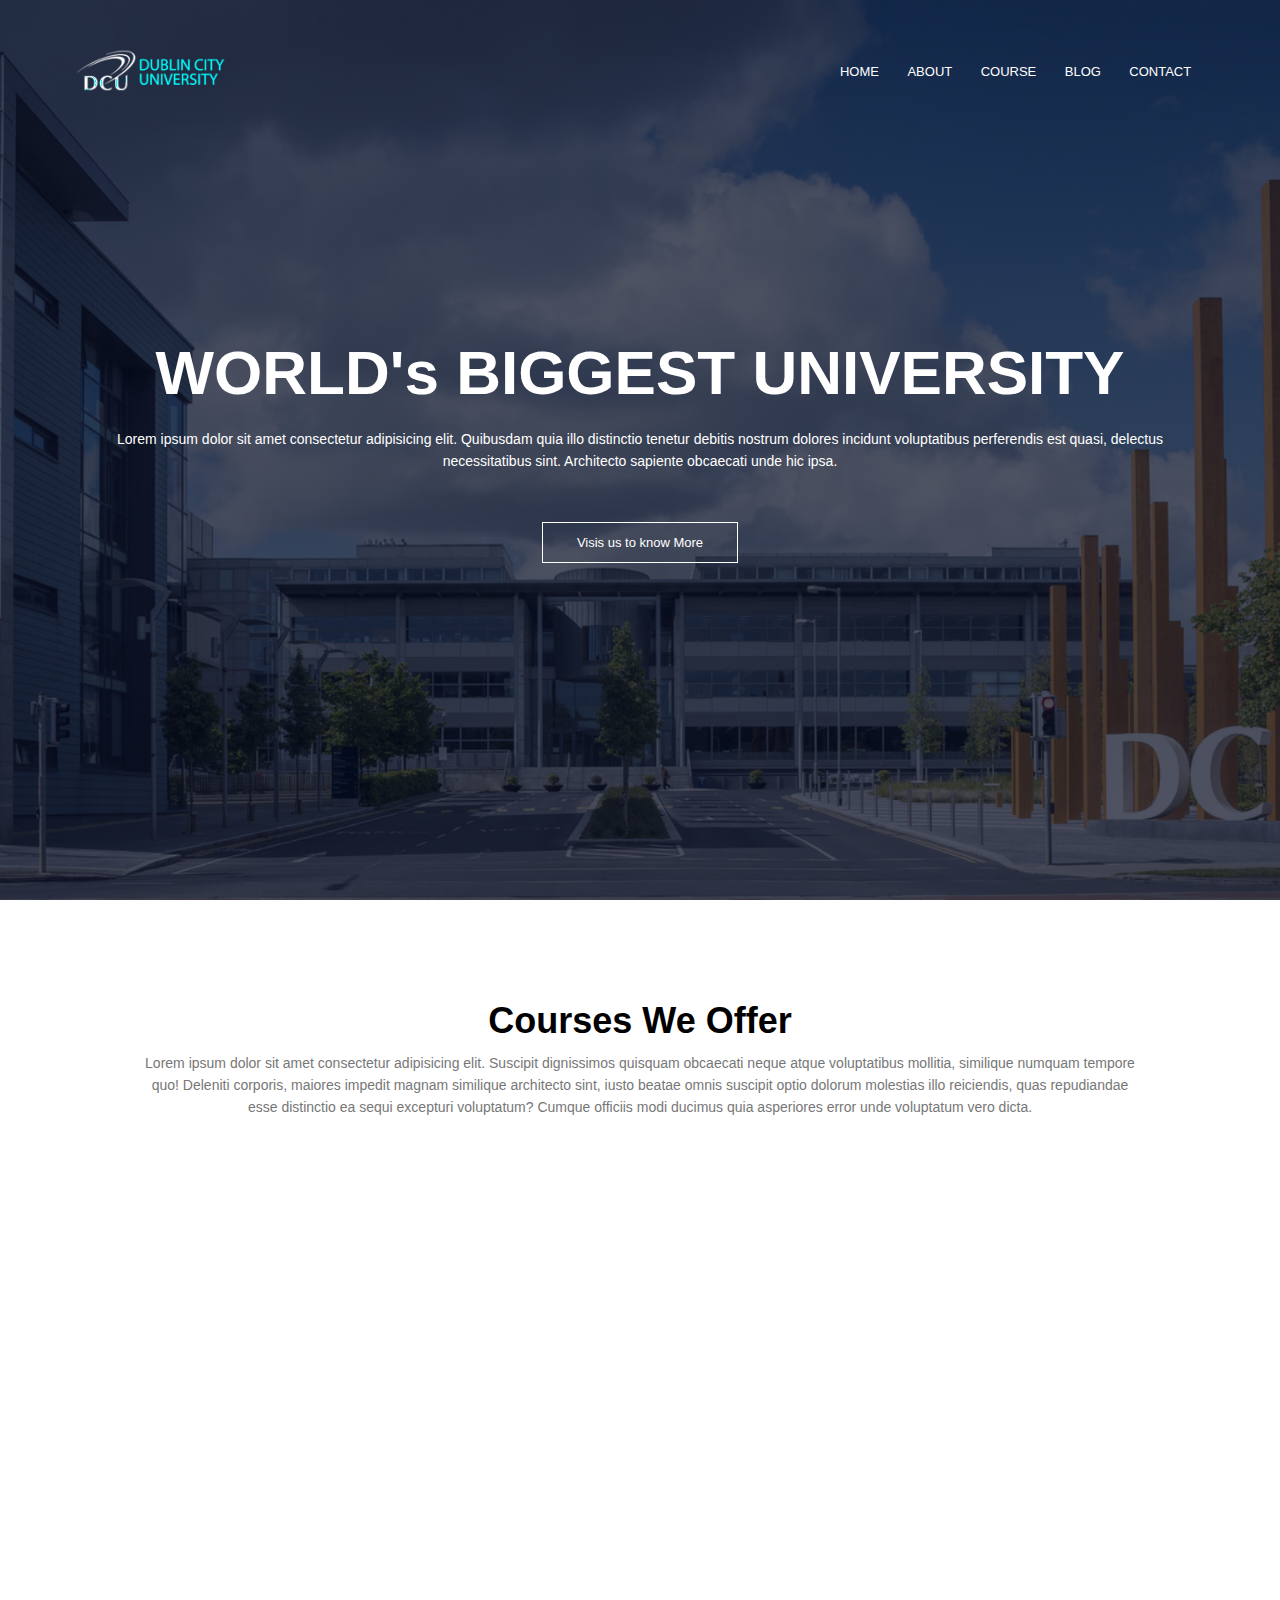
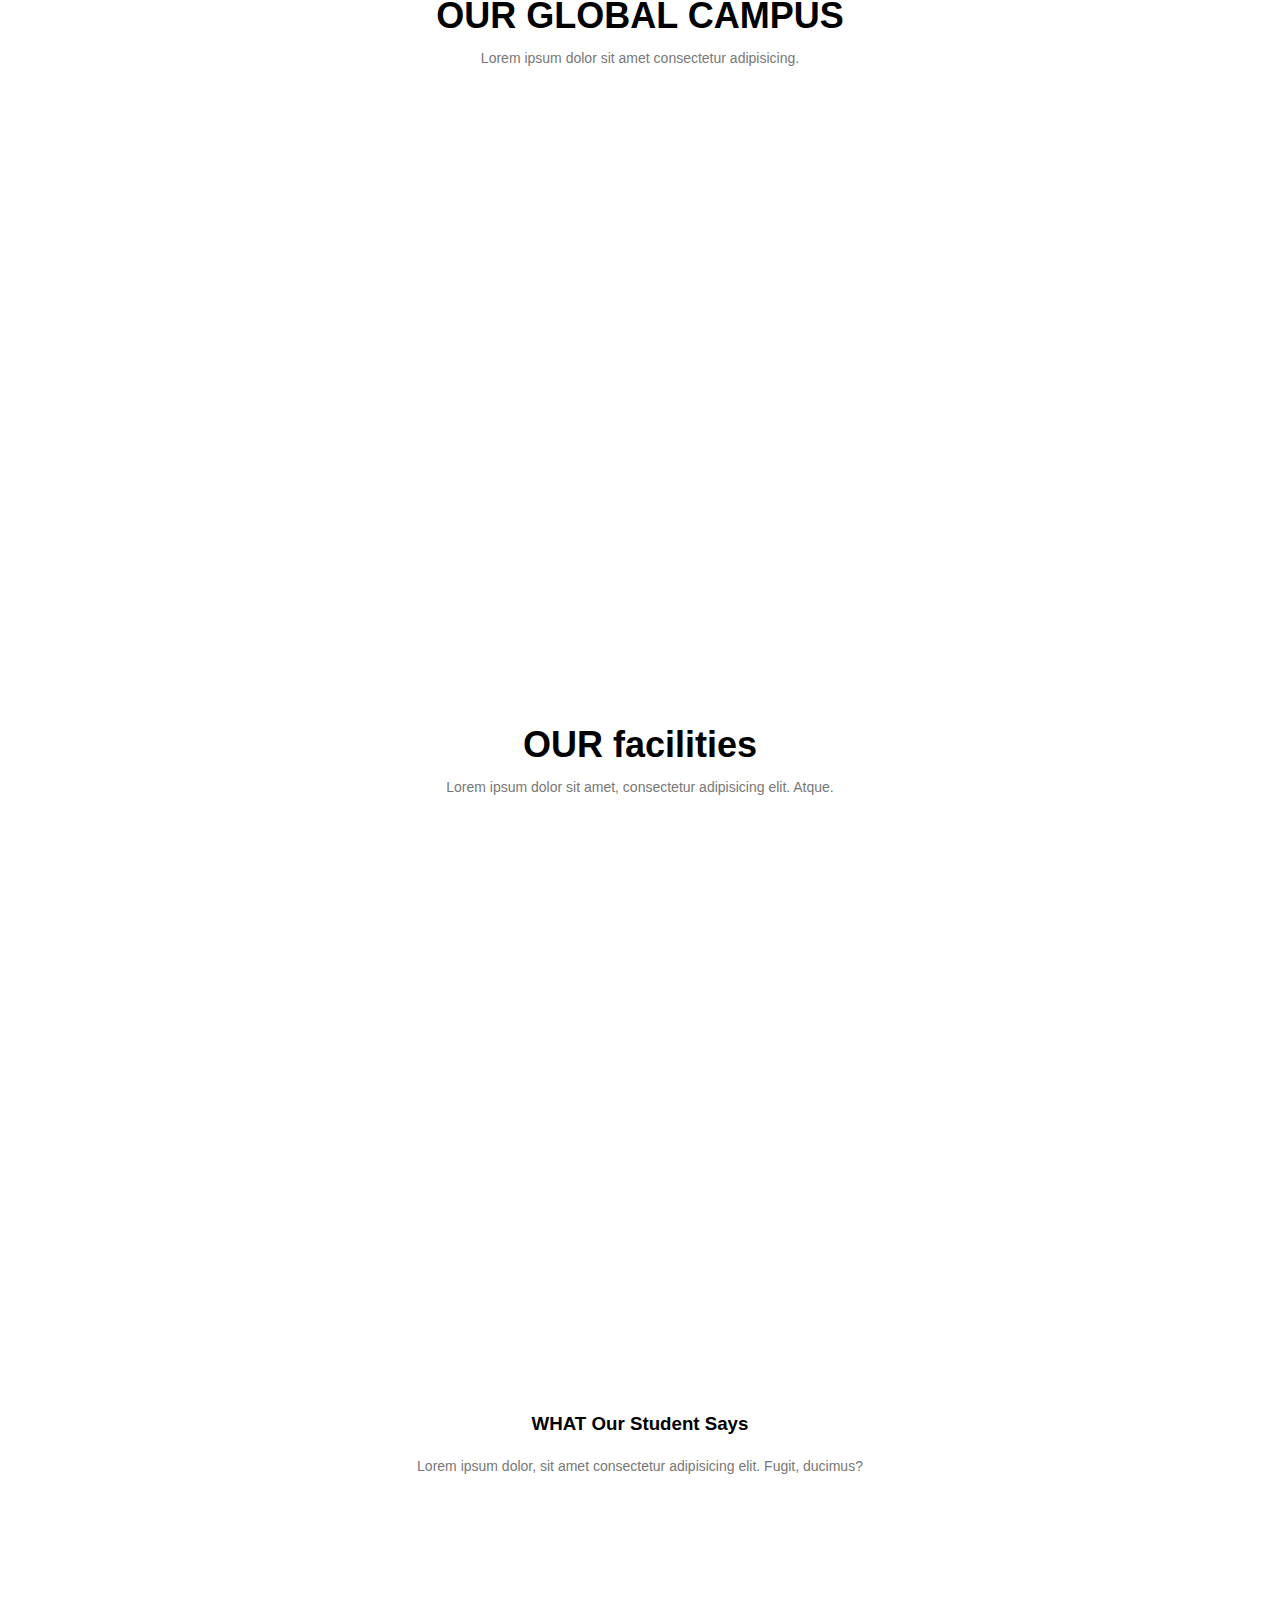
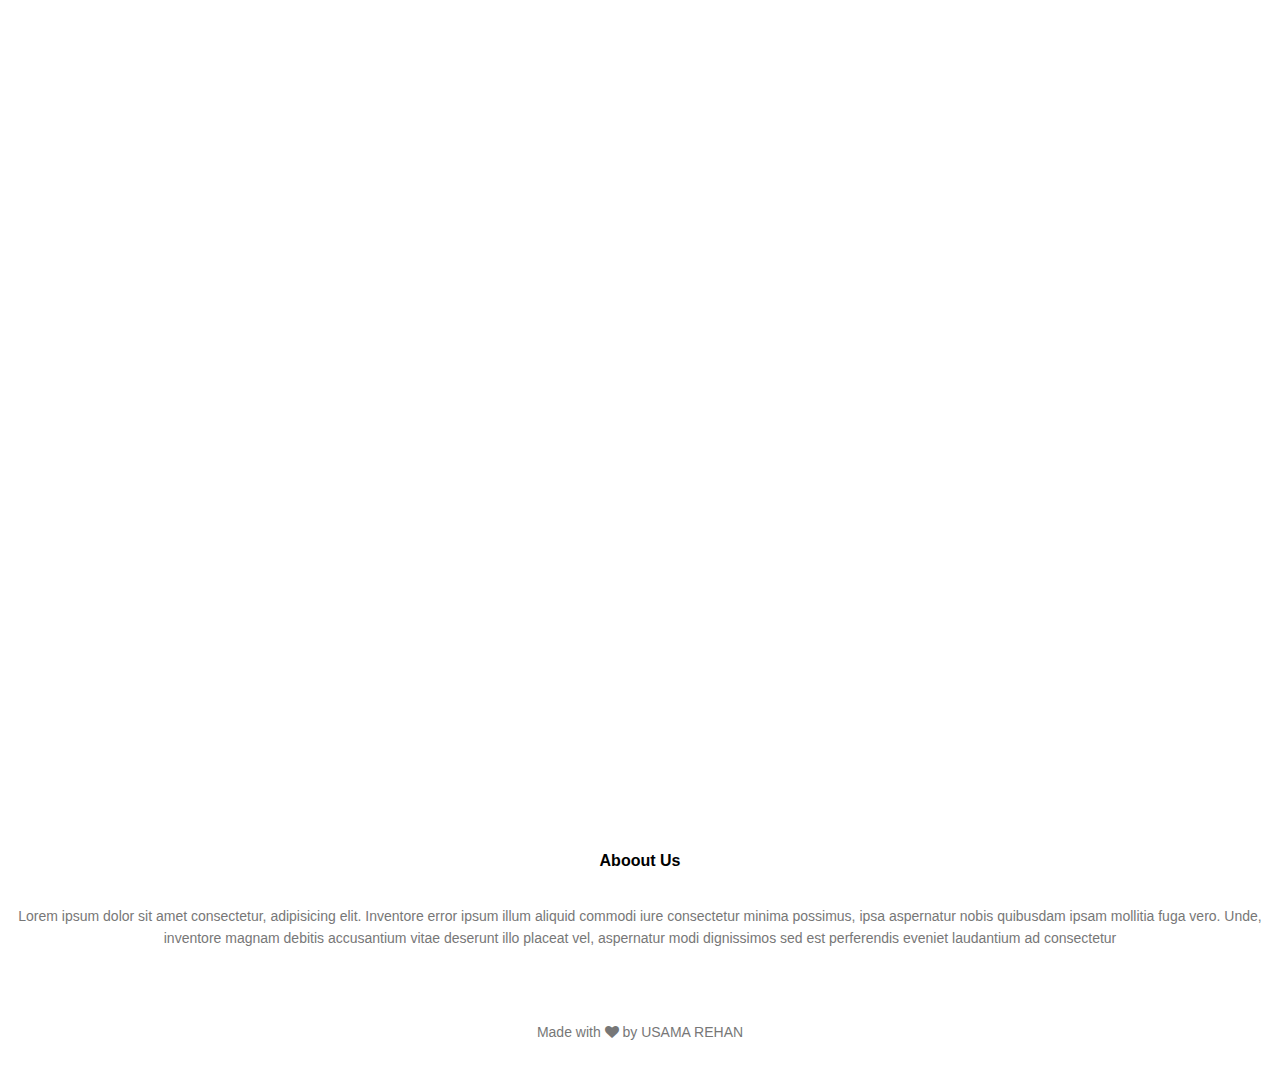
<file: index.html>
<!DOCTYPE html>
<html lang="en">

<head>
    <meta charset="UTF-8">
    <meta http-equiv="X-UA-Compatible" content="IE=edge">
    <meta name="viewport" content="width=device-width, initial-scale=1.0">
    <title>University Website</title>
    <link rel="stylesheet" href="style.css">
    <link rel="stylesheet" href="https://cdnjs.cloudflare.com/ajax/libs/font-awesome/5.15.3/css/all.min.css" />
    <link rel="stylesheet" href="https://stackpath.bootstrapcdn.com/font-awesome/4.7.0/css/font-awesome.min.css">
    <!-- AOS
    <link href="https://unpkg.com/aos@2.3.1/dist/aos.css" rel="stylesheet"> -->
    
    <!--------------------- AOS LIBRARY ------------------------------->
    <link href="https://unpkg.com/aos@next/dist/aos.css" rel="stylesheet">

</head>

<body>
    <section class="header">

        <nav>
            <a href="index.html"><img src="./images/Dublin_logo.png" alt=""></a>
            <div class="nav-links" id="navLinks">
                <i class="fa fa-times" onclick="hideMenu()"></i>
                <ul>
                    <li><a href="./index.html">HOME</a></li>
                    <li><a href="./about.html">ABOUT</a></li>
                    <li><a href="./course.html">COURSE</a></li>
                    <li><a href="./blog.html">BLOG</a></li>
                    <li><a href="./contact.html">CONTACT</a></li>
                </ul>
            </div>
            <i class="fa fa-bars" onclick="showMenu()"></i>
        </nav>
        <div class="text-box" >
            <h1 >WORLD's BIGGEST UNIVERSITY</h1>
            <p>Lorem ipsum dolor sit amet consectetur adipisicing elit. Quibusdam quia illo distinctio tenetur debitis
                nostrum dolores incidunt voluptatibus perferendis est quasi, delectus necessitatibus sint. Architecto
                sapiente obcaecati unde hic ipsa.</p>
            <a href="" class="hero-btn">Visis us to know More</a>
        </div>
    </section>

    <section class="course">
        <h1>Courses We Offer</h1>
        <p>Lorem ipsum dolor sit amet consectetur adipisicing elit. Suscipit dignissimos quisquam obcaecati neque atque voluptatibus mollitia, similique numquam tempore quo! Deleniti corporis, maiores impedit magnam similique architecto sint, iusto beatae omnis suscipit optio dolorum molestias illo reiciendis, quas repudiandae esse distinctio ea sequi excepturi voluptatum? Cumque officiis modi ducimus quia asperiores error unde voluptatum vero dicta.</p>
        <div class="row">
            <div class="course-col" data-aos="flip-left">
                <h3>intermediate</h3>
                <p>Lorem ipsum dolor sit amet consectetur adipisicing elit. Quo, fugiat, odio molestiae sapiente eum dicta quasi quia unde quod quas facilis esse ut nam aliquid non id distinctio eveniet soluta numquam. Cum quod, aspernatur porro ratione magnam excepturi blanditiis enim quam consequuntur eaque repellat ipsum maxime dolorem itaque error voluptatibus, vitae, magni ipsam at non unde! Lorem ipsum dolor sit amet consectetur adipisicing elit. Laboriosam  </p>
            </div>
            <div class="course-col" data-aos="flip-left">
                <h3>Degree</h3>
                <p>Lorem ipsum dolor sit amet consectetur adipisicing elit. Non porro eius vel natus perferendis distinctio quo est delectus rem nihil officiis, ex quas. Modi, pariatur iure reiciendis cupiditate reprehenderit doloribus assumenda! Neque vel aspernatur reprehenderit eaque aperiam explicabo natus quod atque nulla, quo accusantium amet quasi corrupti excepturi molestiae. Quibusdam ipsa ab alias similique quasi provident? Lorem ipsum dolor sit ame Lorem </p>
            </div>
            <div class="course-col" data-aos="flip-left">
                <h3>Post graduation</h3>
                <p>Lorem, ipsum dolor sit amet consectetur adipisicing elit. Mollitia, officia. Quo libero odit dolorum sapiente blanditiis animi! Quidem nostrum explicabo quaerat, esse velit et, molestias nisi deserunt iste blanditiis eveniet! Reiciendis quos, labore odit sunt dolorem qui debitis ab, nemo omnis fugiat corporis amet suscipit exercitationem aliquam ex aut consectetur ipsam nostrum voluptates laborum quisquam totam? Lorem ipsum dolor sit.</p>
            </div>
        </div>
        </div>
    </section>

    <!-- campus -->
    <section class="campus" >
        <h1>OUR GLOBAL CAMPUS</h1>
        <p>Lorem ipsum dolor sit amet consectetur adipisicing.</p>
        <div class="row">
            <div class="campus-col" data-aos="flip-up">
                <img src="./images/london.png" alt="">
                <div class="layer">
                    <h3>LONDON</h3>
                </div>

            </div>
            <div class="campus-col" data-aos="flip-up">
                <img src="./images/newyork.png" alt="">
                <div class="layer">
                    <h3>NEW YORK</h3>
                </div>

            </div>
            <div class="campus-col" data-aos="flip-up">
                <img src="./images/washington.png" alt="">
                <div class="layer">
                    <h3>WASHINGTON</h3>
                </div>

            </div>
        </div>

    </section>
    <!-- facilities -->
    <section class="facilities">
        <h1>OUR facilities</h1>
        <P>Lorem ipsum dolor sit amet, consectetur adipisicing elit. Atque.</P>
        <div class="row">
            <div class="facilities-col"  data-aos="flip-down">
                <img src="./images/library.png" alt="">
                <h3>World Class library</h3>
                <p>Lorem ipsum, dolor sit amet consectetur adipisicing elit. Ad illum nam maxime nisi. Aspernatur possimus voluptas, qui unde pariatur quibusdam magnam </p>
            </div>
            <div class="facilities-col"  data-aos="flip-down">
                <img src="./images/basketball.png" alt="">
                <h3>Largest Play Gorund</h3>
                <p>Lorem ipsum, dolor sit amet consectetur adipisicing elit. Ad illum nam maxime nisi. Aspernatur possimus voluptas, qui unde pariatur quibusdam magnam </p>
            </div>
            <div class="facilities-col"  data-aos="flip-down">
                <img src="./images/cafeteria.png" alt="">
                <h3>Tasty and Healthy</h3>
                <p>Lorem ipsum, dolor sit amet consectetur adipisicing elit. Ad illum nam maxime nisi. Aspernatur possimus voluptas, qui unde pariatur quibusdam magnam </p>
            </div>
        </div>
    </section>
   <!-- testimonials -->
   <section class="testimonials">
    <h3>WHAT Our Student Says</h3>
    <p>Lorem ipsum dolor, sit amet consectetur adipisicing elit. Fugit, ducimus?</p>
    <div class="row">
        <div class="testimonials-col"  data-aos="flip-right">
            <img src="./images/user1.jpg" alt="" >
            <div>
                <p>
                    Lorem ipsum dolor sit amet consectetur, adipisicing elit. Hic quos totam vel sunt dignissimos enim corporis doloremque, ipsum inventore excepturi dolorum nisi eligendi ullam consequatur ex nihil quod assumenda omnis est aliquam ratione quaerat aut minus labore. Porro iste aperiam doloremque veritatis saepe ab!
                    <h3>Christine berkley</h3>
                    <i class="fa fa-star"></i>
                    <i class="fa fa-star"></i>
                    <i class="fa fa-star"></i>
                    <i class="fa fa-star"></i>
                    <i class="fa fa-star-o"></i>
                </p>
            </div>
        </div>
        <div class="testimonials-col"  data-aos="flip-left">
            <img src="./images/user2.jpg" alt="">
            <div>
                <p>
                    Lorem ipsum dolor sit amet consectetur, adipisicing elit. Hic quos totam vel sunt dignissimos enim corporis doloremque, ipsum inventore excepturi dolorum nisi eligendi ullam consequatur ex nihil quod assumenda omnis est aliquam ratione quaerat aut minus labore. Porro iste aperiam doloremque veritatis saepe ab!
                   <h3>David Byer</h3>
                   <i class="fa fa-star"></i>
                   <i class="fa fa-star"></i>
                   <i class="fa fa-star"></i>
                   <i class="fa fa-star"></i>
                   <i class="fa fa-star-half-o"></i>
                </p>
            </div>
        </div>
   </section>
    
   <!-- CONTACT US -->
   <section class="cta"  data-aos="flip-up">
       <h1>Ecroll For Our Various Online Courses <br>Anywhere From The World</h1>
       <a href="./contact.html"class="hero-btn">CONTACT US</a>
   </section>
 <!-- footer -->
   <section class="footer">
       <h4>Aboout Us</h4>
       <p >Lorem ipsum dolor sit amet consectetur, adipisicing elit. Inventore error ipsum illum aliquid commodi iure consectetur minima possimus, ipsa aspernatur nobis quibusdam ipsam mollitia fuga vero. Unde, inventore magnam debitis accusantium vitae deserunt illo placeat vel, aspernatur modi dignissimos sed est perferendis eveniet laudantium ad consectetur</p>
       <div class="icons">
           <i class="fa fa-facebook" data-aos="flip-up"></i>
           <i class="fa fa-instagram" data-aos="flip-up"></i>
           <i class="fa fa-twitter"data-aos="flip-up"></i>
           <i class="fa fa-linkedin" data-aos="flip-up"></i>
       </div>
       <p>Made with <i class="fa fa-heart"></i>&nbsp;by USAMA REHAN</p>
   </section>
   <script>
       var navLinks = document.getElementById("navLinks");
       function showMenu() {
           navLinks.style.right = "0"
        }
        function hideMenu() {
            navLinks.style.right = "-200px"
        }
        </script>
        <!-- AOS -->
        <script src="https://unpkg.com/aos@next/dist/aos.js"></script>
    <script>
        AOS.init();
      </script>
</body>

</html>
</file>
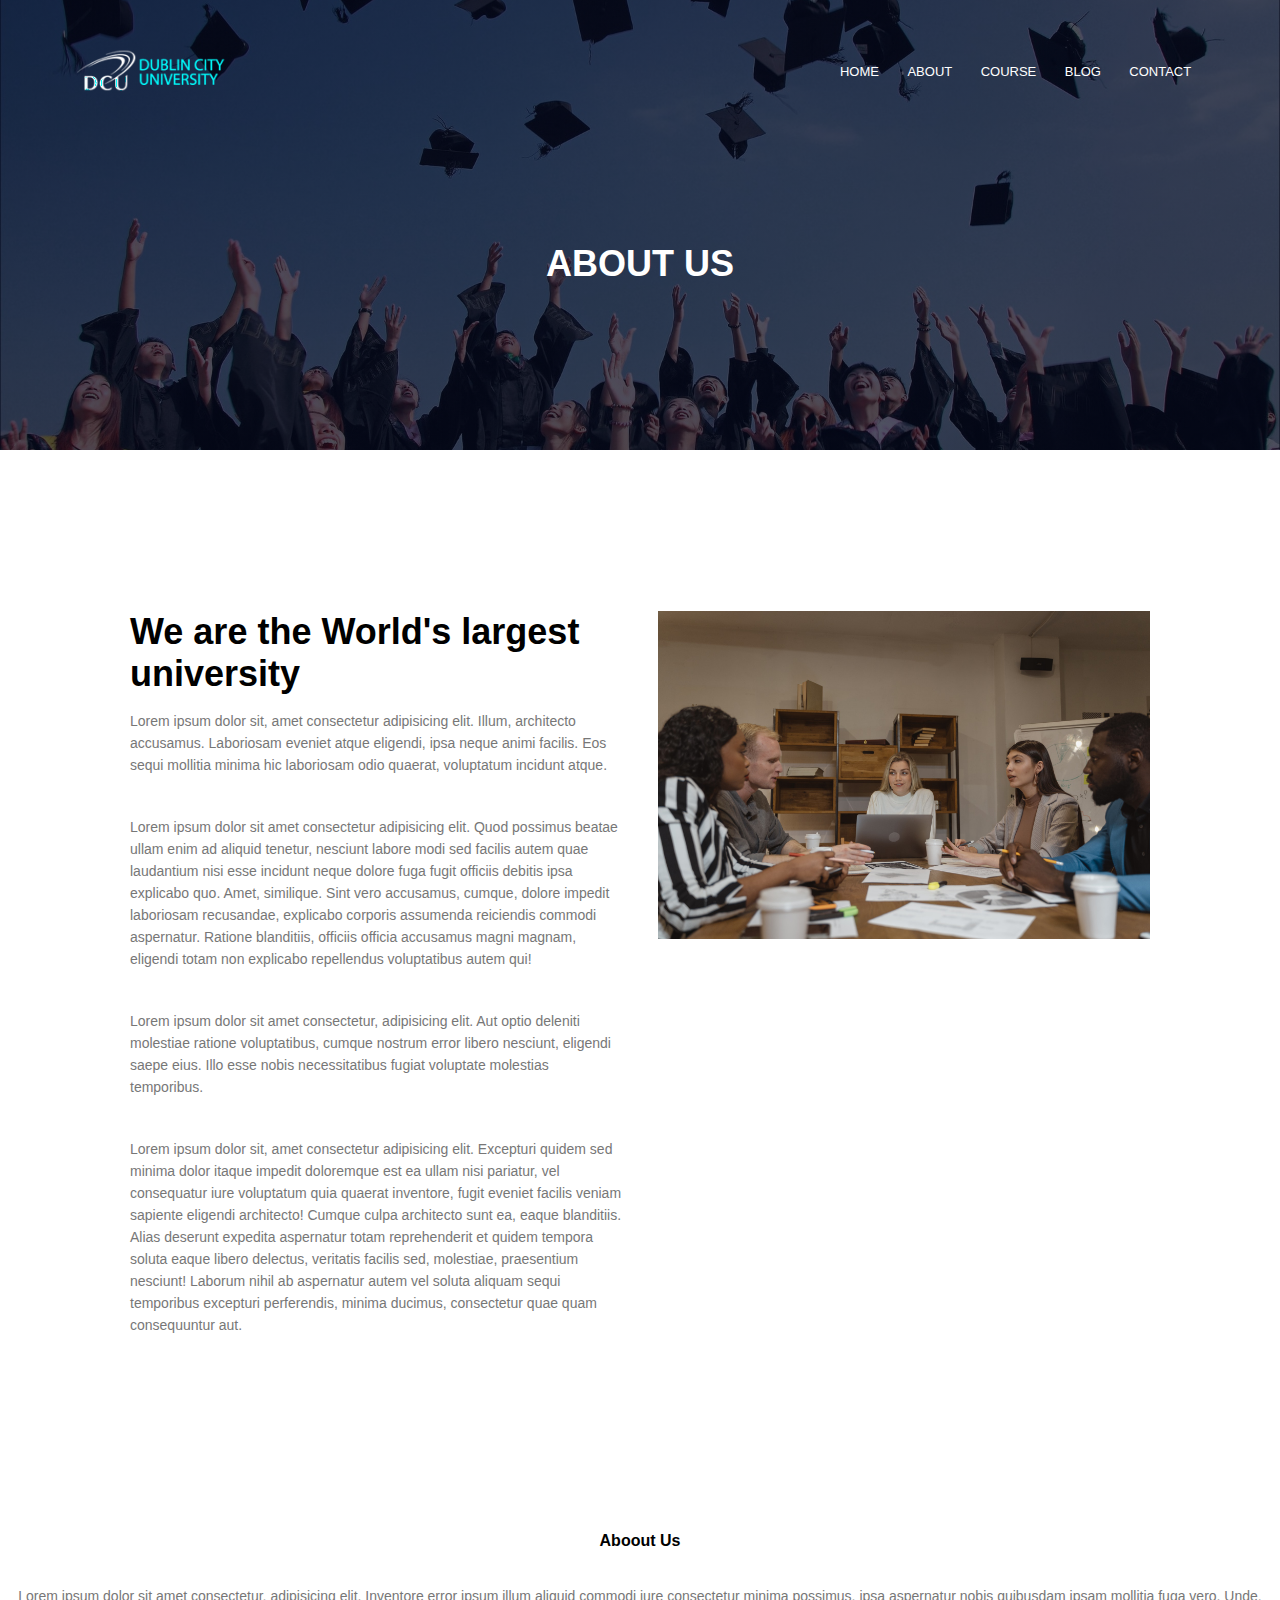
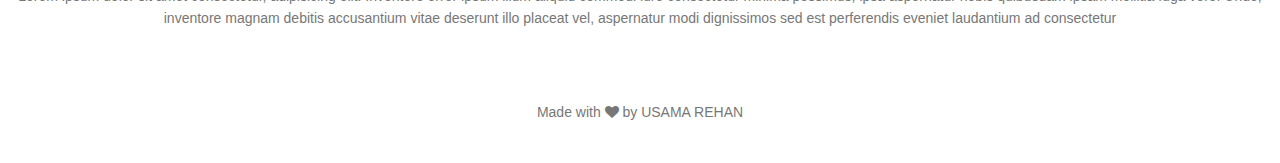
<file: about.html>
<!DOCTYPE html>
<html lang="en">

<head>
    <meta charset="UTF-8">
    <meta http-equiv="X-UA-Compatible" content="IE=edge">
    <meta name="viewport" content="width=device-width, initial-scale=1.0">
    <title>University Website</title>
    <link rel="stylesheet" href="style.css">
    <!-- <link rel="stylesheet" href="https://cdnjs.cloudflare.com/ajax/libs/font-awesome/5.15.3/css/all.min.css" /> -->
    <link rel="stylesheet" href="https://stackpath.bootstrapcdn.com/font-awesome/4.7.0/css/font-awesome.min.css">
     <!--------------------- AOS LIBRARY ------------------------------->
     <link href="https://unpkg.com/aos@next/dist/aos.css" rel="stylesheet">
</head>

<body>
    <section class="sub-header">

        <nav>
            <a href="index.html"><img src="./images/Dublin_logo.png" alt=""></a>
            <div class="nav-links" id="navLinks">
                <i class="fa fa-times" onclick="hideMenu()"></i>
                <ul>
                    <li><a href="./index.html">HOME</a></li>
                    <li><a href="./about.html">ABOUT</a></li>
                    <li><a href="./course.html">COURSE</a></li>
                    <li><a href="./blog.html">BLOG</a></li>
                    <li><a href="./contact.html">CONTACT</a></li>
                </ul>
            </div>
            <i class="fa fa-bars" onclick="showMenu()"></i>
        </nav>
       <h1>ABOUT US</h1>
    </section>
   <!-- ABOUT us CONTACT -->
     <section class="about-us">
         <div class="row">
             <div class="about-col">
                 <h1>We are the World's largest university</h1>
                 <p>Lorem ipsum dolor sit, amet consectetur adipisicing elit. Illum, architecto accusamus. Laboriosam eveniet atque eligendi, ipsa neque animi facilis. Eos sequi mollitia minima hic laboriosam odio quaerat, voluptatum incidunt atque.</p>
                 <p>Lorem ipsum dolor sit amet consectetur adipisicing elit. Quod possimus beatae ullam enim ad aliquid tenetur, nesciunt labore modi sed facilis autem quae laudantium nisi esse incidunt neque dolore fuga fugit officiis debitis ipsa explicabo quo. Amet, similique. Sint vero accusamus, cumque, dolore impedit laboriosam recusandae, explicabo corporis assumenda reiciendis commodi aspernatur. Ratione blanditiis, officiis officia accusamus magni magnam, eligendi totam non explicabo repellendus voluptatibus autem qui!</p>
                 <p>Lorem ipsum dolor sit amet consectetur, adipisicing elit. Aut optio deleniti molestiae ratione voluptatibus, cumque nostrum error libero nesciunt, eligendi saepe eius. Illo esse nobis necessitatibus fugiat voluptate molestias temporibus.</p>
                 <p>Lorem ipsum dolor sit, amet consectetur adipisicing elit. Excepturi quidem sed minima dolor itaque impedit doloremque est ea ullam nisi pariatur, vel consequatur iure voluptatum quia quaerat inventore, fugit eveniet facilis veniam sapiente eligendi architecto! Cumque culpa architecto sunt ea, eaque blanditiis. Alias deserunt expedita aspernatur totam reprehenderit et quidem tempora soluta eaque libero delectus, veritatis facilis sed, molestiae, praesentium nesciunt! Laborum nihil ab aspernatur autem vel soluta aliquam sequi temporibus excepturi perferendis, minima ducimus, consectetur quae quam consequuntur aut.</p>

                 <a href=""class="hero-btn" class="red-btn">EXPLORE NOW</a>
             </div>
             <div class="about-col" >
               <img src="./images/about (2).jpg" alt=""data-aos="flip-up">
               
             </div>
         </div>
     </section>
 <!-- footer -->
   <section class="footer">
       <h4>Aboout Us</h4>
       <p>Lorem ipsum dolor sit amet consectetur, adipisicing elit. Inventore error ipsum illum aliquid commodi iure consectetur minima possimus, ipsa aspernatur nobis quibusdam ipsam mollitia fuga vero. Unde, inventore magnam debitis accusantium vitae deserunt illo placeat vel, aspernatur modi dignissimos sed est perferendis eveniet laudantium ad consectetur</p>
       <div class="icons">
           <i class="fa fa-facebook"data-aos="flip-up"></i>
           <i class="fa fa-instagram" data-aos="flip-up"></i>
           <i class="fa fa-twitter" data-aos="flip-up"></i>
           <i class="fa fa-linkedin" data-aos="flip-up"></i>
       </div>
       <p>Made with <i class="fa fa-heart"></i>&nbsp;by USAMA REHAN</p>
   </section>

    <script>
        var navLinks = document.getElementById("navLinks");
        function showMenu() {
            navLinks.style.right = "0"
        }
        function hideMenu() {
            navLinks.style.right = "-200px"
        }
    </script>
         <!-- AOS -->
         <script src="https://unpkg.com/aos@next/dist/aos.js"></script>
         <script>
             AOS.init();
           </script>
</body>

</html>
</file>
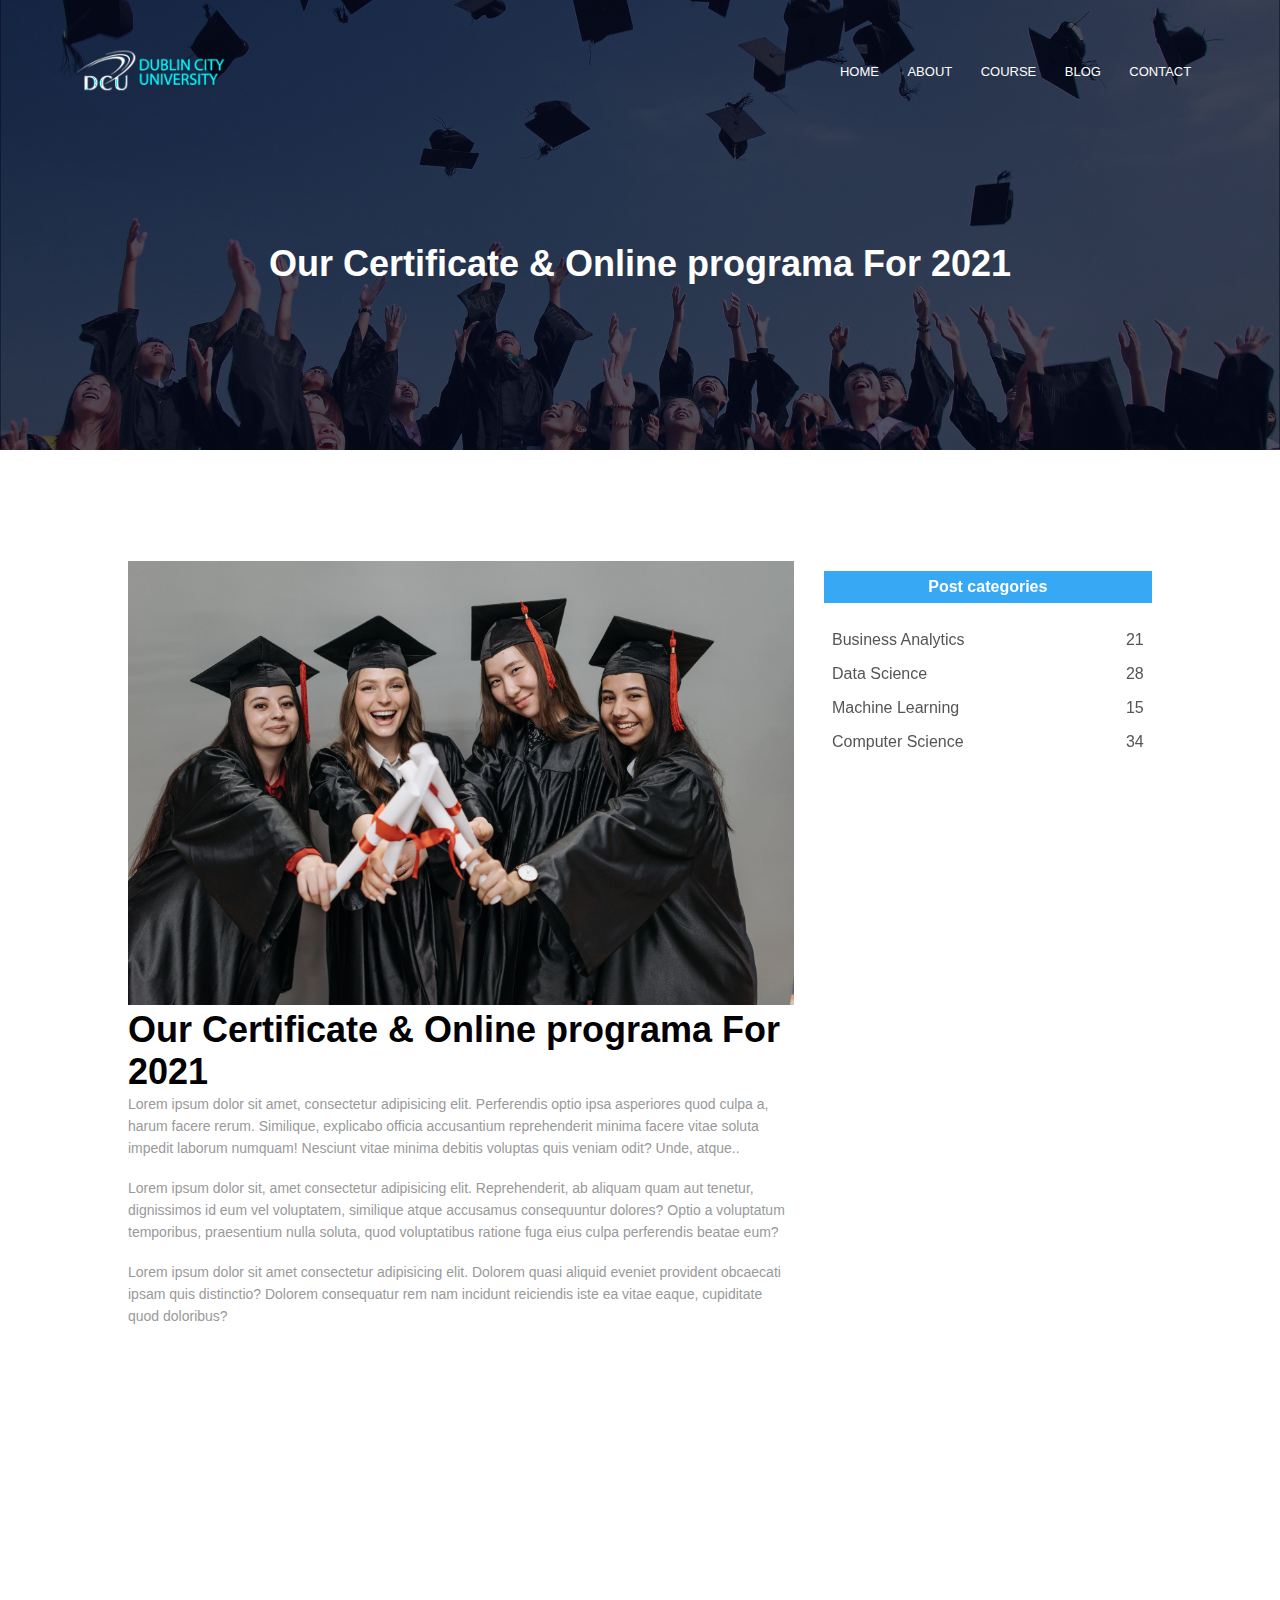
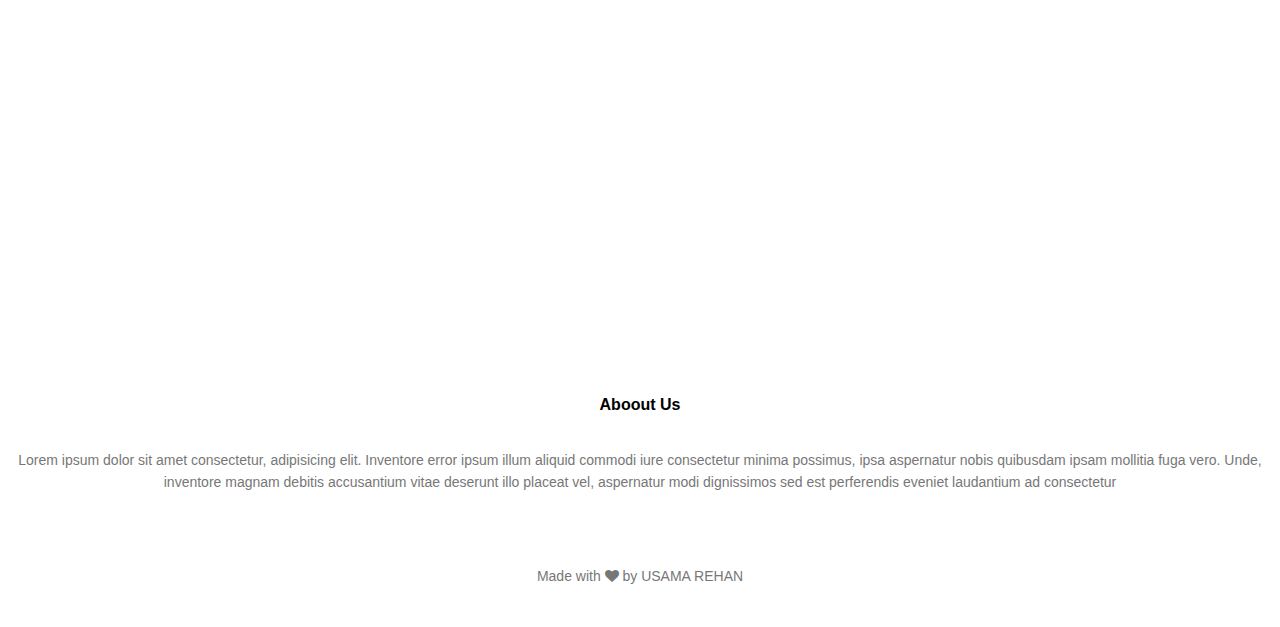
<file: blog.html>
<!DOCTYPE html>
<html lang="en">

<head>
    <meta charset="UTF-8">
    <meta http-equiv="X-UA-Compatible" content="IE=edge">
    <meta name="viewport" content="width=device-width, initial-scale=1.0">
    <title>University Website</title>
    <link rel="stylesheet" href="style.css">
    <link rel="stylesheet" href="https://cdnjs.cloudflare.com/ajax/libs/font-awesome/5.15.3/css/all.min.css" />
    <link rel="stylesheet" href="https://stackpath.bootstrapcdn.com/font-awesome/4.7.0/css/font-awesome.min.css">
    <!--------------------- AOS LIBRARY ------------------------------->
    <link href="https://unpkg.com/aos@next/dist/aos.css" rel="stylesheet">
</head>

<body>
    <section class="sub-header">

        <nav>
            <a href="index.html"><img src="./images/Dublin_logo.png" alt=""></a>
            <div class="nav-links" id="navLinks">
                <i class="fa fa-times" onclick="hideMenu()"></i>
                <ul>
                    <li><a href="./index.html">HOME</a></li>
                    <li><a href="./about.html">ABOUT</a></li>
                    <li><a href="./course.html">COURSE</a></li>
                    <li><a href="./blog.html">BLOG</a></li>
                    <li><a href="./contact.html">CONTACT</a></li>
                </ul>
            </div>
            <i class="fa fa-bars" onclick="showMenu()"></i>
        </nav>
        <h1>Our Certificate & Online programa For 2021</h1>
    </section>
    <!-- blog post content -->
    <section class="blog-content">
        <div class="row">
            <div class="blog-left">
                <img src="./images/certificate-1.jpg" alt="" data-aos="flip-up">
                <h1>Our Certificate & Online programa For 2021</h1>
                <p>Lorem ipsum dolor sit amet, consectetur adipisicing elit. Perferendis optio ipsa asperiores quod
                    culpa a, harum facere rerum. Similique, explicabo officia accusantium reprehenderit minima facere
                    vitae soluta impedit laborum numquam! Nesciunt vitae minima debitis voluptas quis veniam odit? Unde,
                    atque..</p>
                <br>
                <p>Lorem ipsum dolor sit, amet consectetur adipisicing elit. Reprehenderit, ab aliquam quam aut tenetur,
                    dignissimos id eum vel voluptatem, similique atque accusamus consequuntur dolores? Optio a
                    voluptatum temporibus, praesentium nulla soluta, quod voluptatibus ratione fuga eius culpa
                    perferendis beatae eum?</p>
                <br>
                <p>Lorem ipsum dolor sit amet consectetur adipisicing elit. Dolorem quasi aliquid eveniet provident
                    obcaecati ipsam quis distinctio? Dolorem consequatur rem nam incidunt reiciendis iste ea vitae
                    eaque, cupiditate quod doloribus?</p>


                <div class="comment-box" data-aos="flip-up">
                    <h3>Leave a comment</h3>
                    <form action="" class="comment-form">
                        <input type="text" name="" id="" placeholder="Enter Name" data-aos="flip-up">
                        <input type="email" name="" id="" placeholder="Enter Email" data-aos="flip-up">
                        <textarea name="" id="" cols="30" rows="10" placeholder="Enter your comments"
                            data-aos="flip-up"></textarea>
                        <button type="submit" class="hero-btn red-btn" data-aos="flip-up">POST COMMENT</button>
                    </form>
                </div>


            </div>
            <div class="blog-right" data-aos="flip-up">
                <h3>Post categories</h3>
                <div data-aos="flip-up">
                    <span>Business Analytics</span>
                    <span>21</span>
                </div >
                <div data-aos="flip-up">
                    <span>Data Science</span>
                    <span>28</span>
                </div>
                <div data-aos="flip-up">
                    <span>Machine Learning</span>
                    <span>15</span>
                </div>
                <div data-aos="flip-up">
                    <span>Computer Science</span>
                    <span>34</span>
                </div>
            </div>
        </div>
    </section>
    <!-- footer -->
    <section class="footer">
        <h4>Aboout Us</h4>
        <p>Lorem ipsum dolor sit amet consectetur, adipisicing elit. Inventore error ipsum illum aliquid commodi iure
            consectetur minima possimus, ipsa aspernatur nobis quibusdam ipsam mollitia fuga vero. Unde, inventore
            magnam debitis accusantium vitae deserunt illo placeat vel, aspernatur modi dignissimos sed est perferendis
            eveniet laudantium ad consectetur</p>
        <div class="icons">
            <i class="fa fa-facebook" data-aos="flip-up"></i>
            <i class="fa fa-instagram" data-aos="flip-up"></i>
            <i class="fa fa-twitter" data-aos="flip-up"></i>
            <i class="fa fa-linkedin" data-aos="flip-up"></i>
        </div>
        <p>Made with <i class="fa fa-heart"></i>&nbsp;by USAMA REHAN</p>
    </section>

    <script>
        var navLinks = document.getElementById("navLinks");
        function showMenu() {
            navLinks.style.right = "0"
        }
        function hideMenu() {
            navLinks.style.right = "-200px"
        }
    </script>
    <!-- AOS -->
    <script src="https://unpkg.com/aos@next/dist/aos.js"></script>
    <script>
        AOS.init();
    </script>
</body>

</html>
</file>
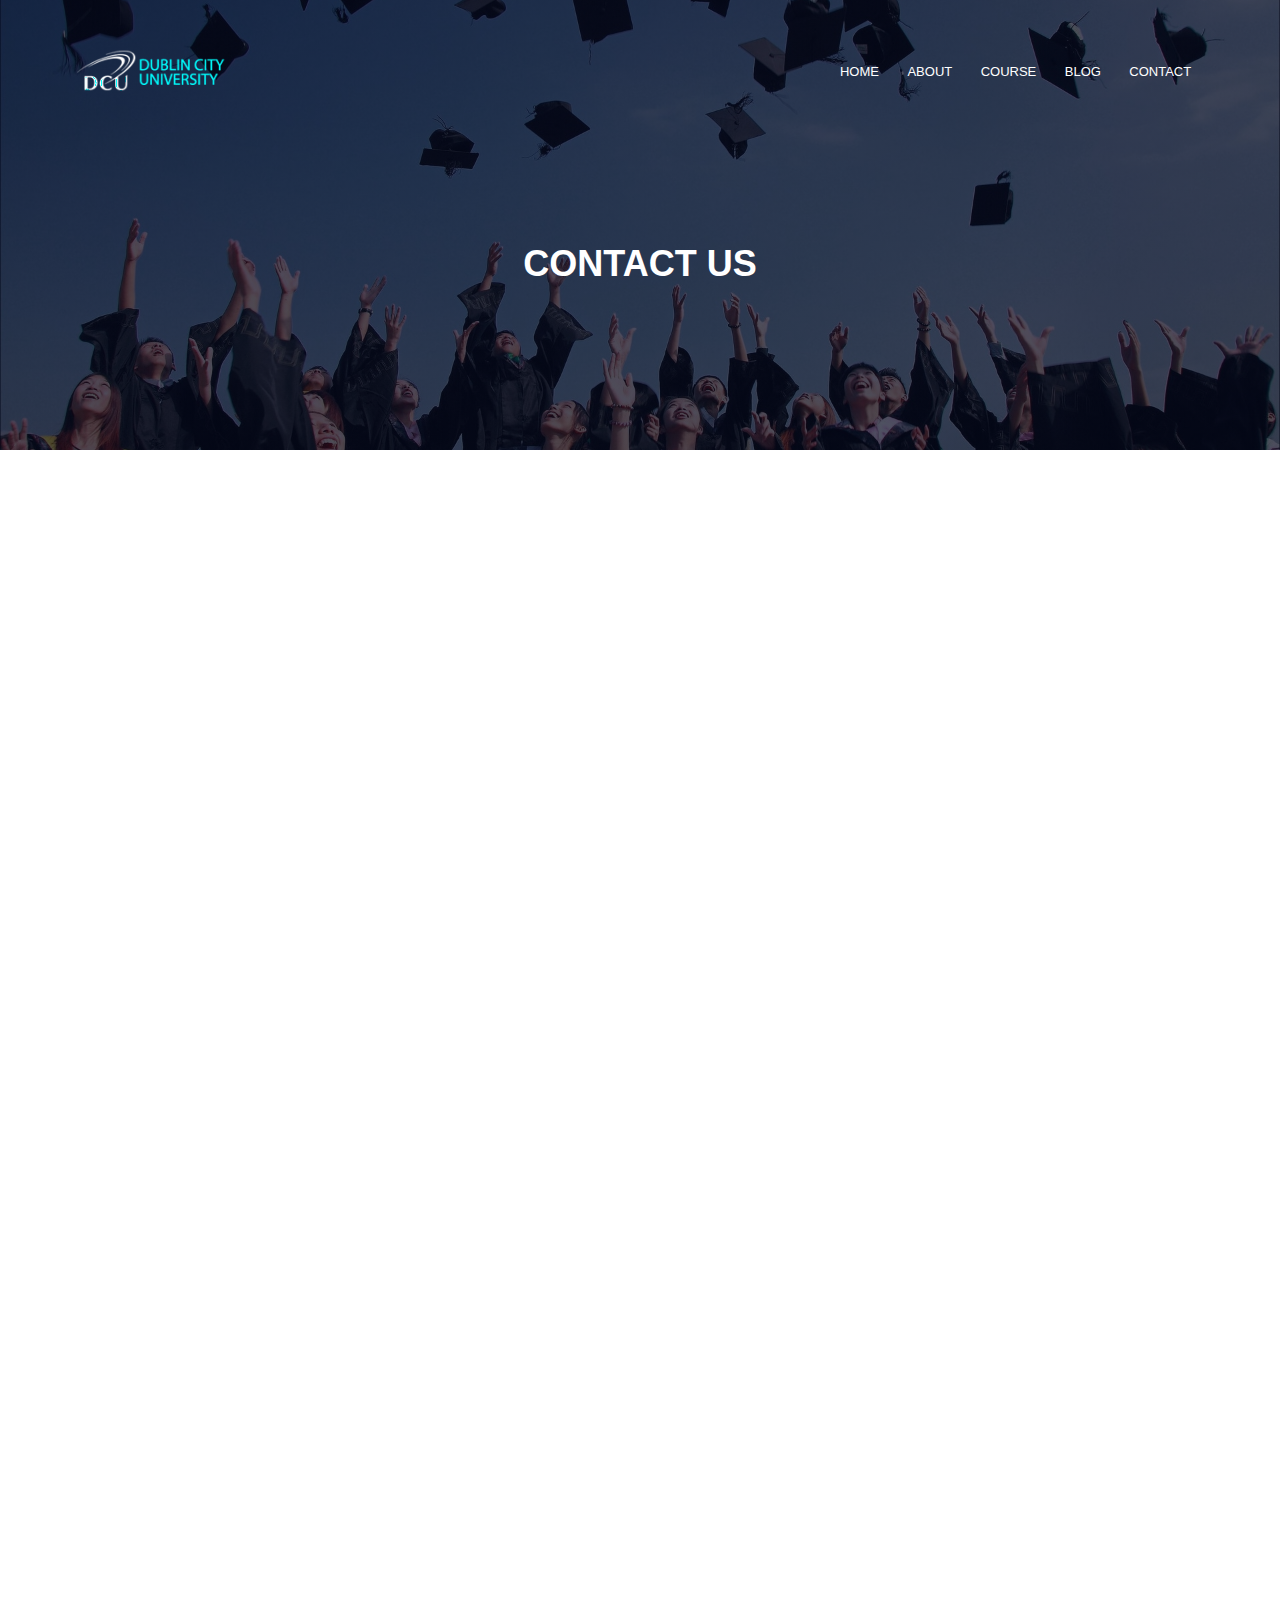
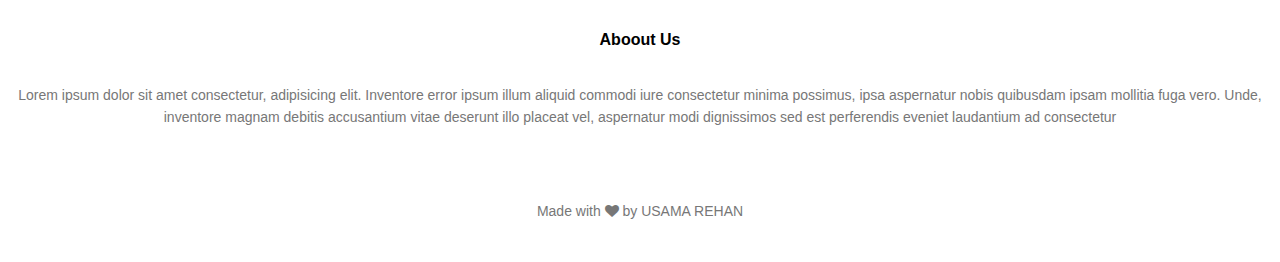
<file: contact.html>
<!DOCTYPE html>
<html lang="en">

<head>
    <meta charset="UTF-8">
    <meta http-equiv="X-UA-Compatible" content="IE=edge">
    <meta name="viewport" content="width=device-width, initial-scale=1.0">
    <title>University Website</title>
    <link rel="stylesheet" href="style.css">
    <link rel="stylesheet" href="https://cdnjs.cloudflare.com/ajax/libs/font-awesome/5.15.3/css/all.min.css" />
    <link rel="stylesheet" href="https://stackpath.bootstrapcdn.com/font-awesome/4.7.0/css/font-awesome.min.css">
     <!-- AOS -->
      <!--------------------- AOS LIBRARY ------------------------------->
    <link href="https://unpkg.com/aos@next/dist/aos.css" rel="stylesheet">
</head>

<body>
    <section class="sub-header">

        <nav>
            <a href="index.html"><img src="./images/Dublin_logo.png" alt=""></a>
            <div class="nav-links" id="navLinks">
                <i class="fa fa-times" onclick="hideMenu()"></i>
                <ul>
                    <li><a href="./index.html">HOME</a></li>
                    <li><a href="./about.html">ABOUT</a></li>
                    <li><a href="./course.html">COURSE</a></li>
                    <li><a href="./blog.html">BLOG</a></li>
                    <li><a href="./contact.html">CONTACT</a></li>
                </ul>
            </div>
            <i class="fa fa-bars" onclick="showMenu()"></i>
        </nav>
       <h1>CONTACT US</h1>
    </section>
    <!-- CONTACT US -->
    <section class="location">
        <iframe src="https://www.google.com/maps/embed?pb=!1m18!1m12!1m3!1d1527.5637116313583!2d-6.2635404494822!3d53.38335244170654!2m3!1f0!2f0!3f0!3m2!1i1024!2i768!4f13.1!3m3!1m2!1s0x48670e1b2f9d5d03%3A0x12bb45984107c2a8!2sDublin%20City%20University!5e0!3m2!1sen!2s!4v1634630351008!5m2!1sen!2s" width="600" height="450" style="border:0;" allowfullscreen="" loading="lazy" data-aos="flip-up"></iframe>
    </section>
    <section class="contact-us">
        <div class="row"> 
            <div class="contact-col">
                <div data-aos="flip-up">
                    <i class="fa fa-home"></i>
                    <span>
                        <h5>XYZ ,ABC building</h5>
                        <p>Lorem ipsum dolor sit.</p>
                    </span>
                </div>
                <div data-aos="flip-up">
                    <i class="fa fa-phone"></i>
                    <span>
                        <h5>+92 3112548324</h5>
                        <p>Monday to Saturday, 10am to 7pm</p>
                    </span>
                </div>
                <div data-aos="flip-up">
                    <i class="fa fa-envelope-o"></i>
                    <span>
                        <h5>usamarehan012@gmail.com</h5>
                        <p>Email us your query</p>
                    </span>
                </div>
            </div>
            <div class="contact-col">
                <form action="form-handler.php">
                    <input type="text" name="name"placeholder="Enter your name" data-aos="flip-up">
                    <input type="email" name="email"placeholder="Enter your Email" data-aos="flip-up">
                    <input type="text" name="subject"placeholder="Enter your subject" data-aos="flip-up">
                    <textarea name="Massege" id="" cols="30" rows="10" placeholder="Massege" data-aos="flip-up"></textarea>
                    <button type="submit" class="hero-btn red-btn" data-aos="flip-up">Send Massege</button>
                </form>
            </div>
        </div>
    </section>
 <!-- footer -->
   <section class="footer">
       
       <h4 >Aboout Us</h4>
       <p>Lorem ipsum dolor sit amet consectetur, adipisicing elit. Inventore error ipsum illum aliquid commodi iure consectetur minima possimus, ipsa aspernatur nobis quibusdam ipsam mollitia fuga vero. Unde, inventore magnam debitis accusantium vitae deserunt illo placeat vel, aspernatur modi dignissimos sed est perferendis eveniet laudantium ad consectetur</p>
       <div class="icons">
           <i class="fa fa-facebook" data-aos="flip-up"></i>
           <i class="fa fa-instagram" data-aos="flip-up"></i>
           <i class="fa fa-twitter" data-aos="flip-up"></i>
           <i class="fa fa-linkedin" data-aos="flip-up"></i>
       </div>
       <p>Made with <i class="fa fa-heart"></i>&nbsp;by USAMA REHAN</p>
   </section>
           
    <script>
        var navLinks = document.getElementById("navLinks");
        function showMenu() {
            navLinks.style.right = "0"
        }
        function hideMenu() {
            navLinks.style.right = "-200px"
        }
    </script>
         <!-- AOS -->
         <script src="https://unpkg.com/aos@next/dist/aos.js"></script>
         <script>
             AOS.init();
           </script>
</body>

</html>
</file>
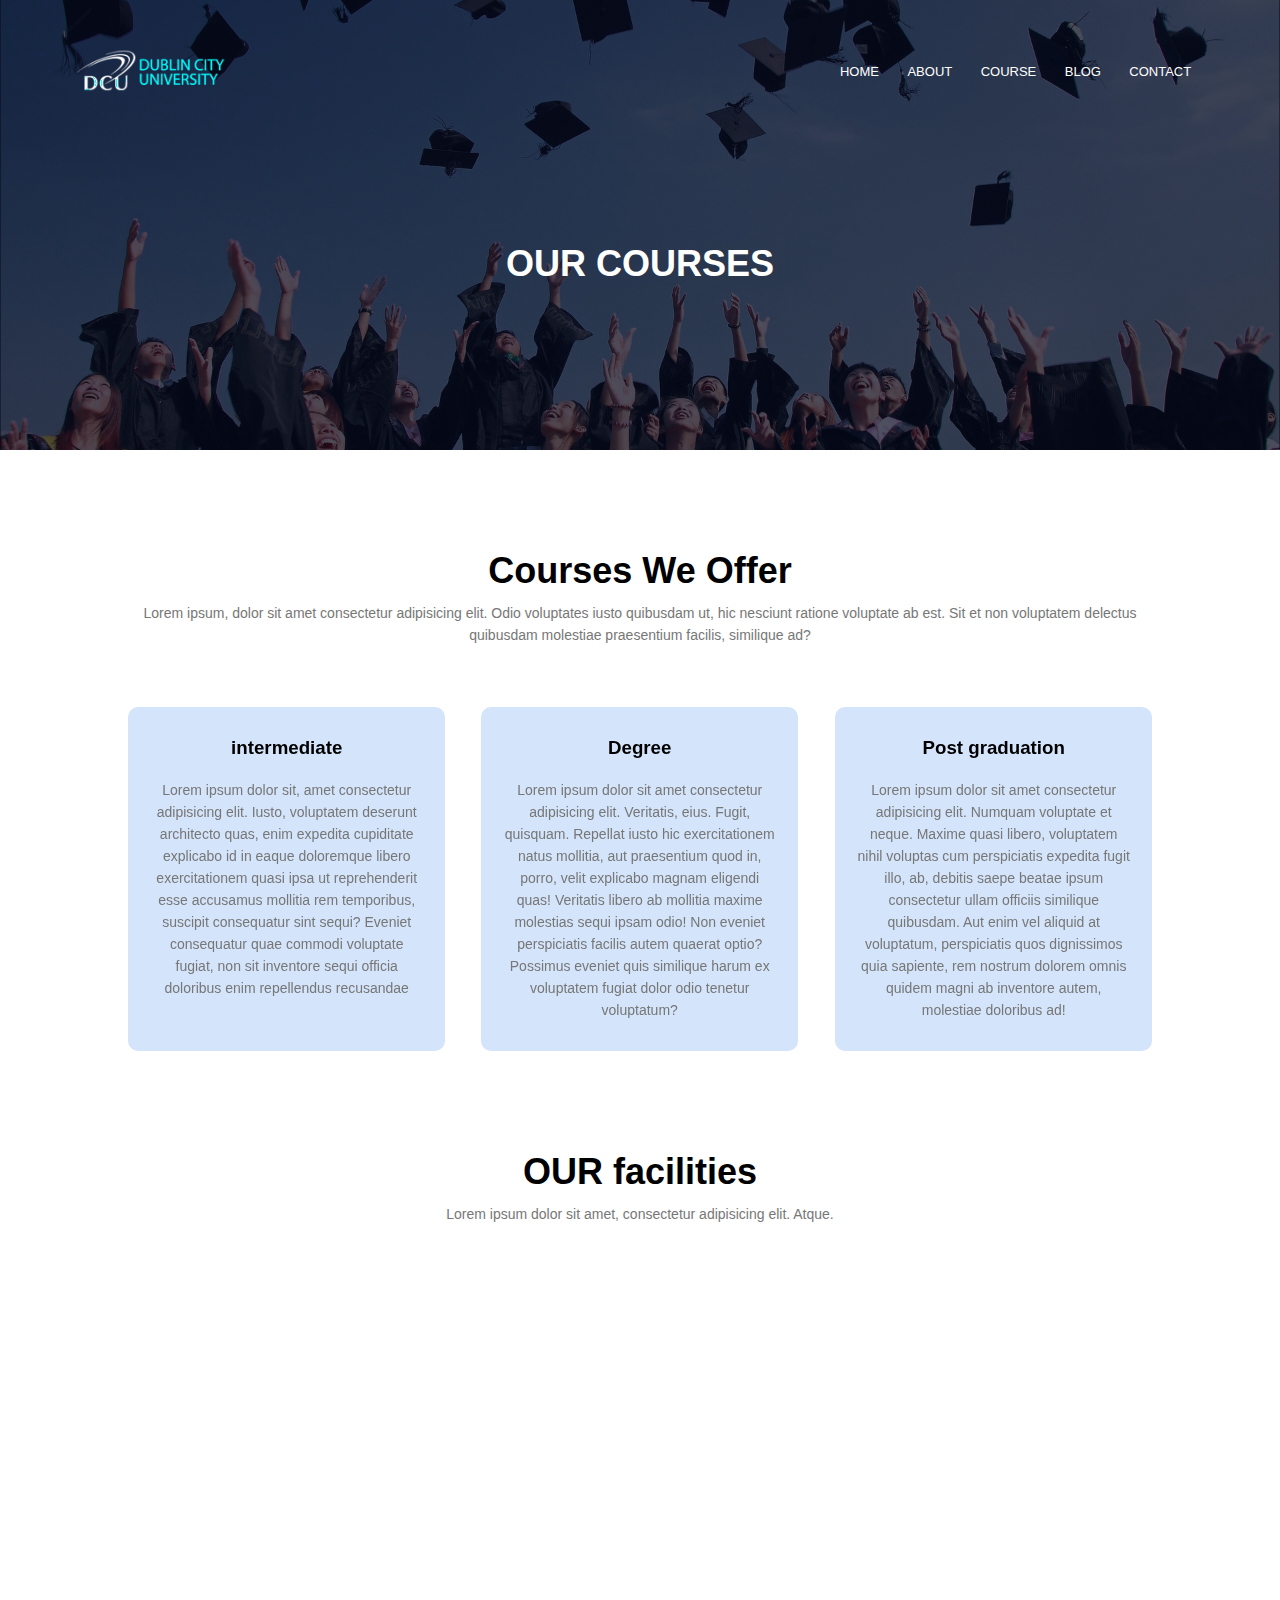
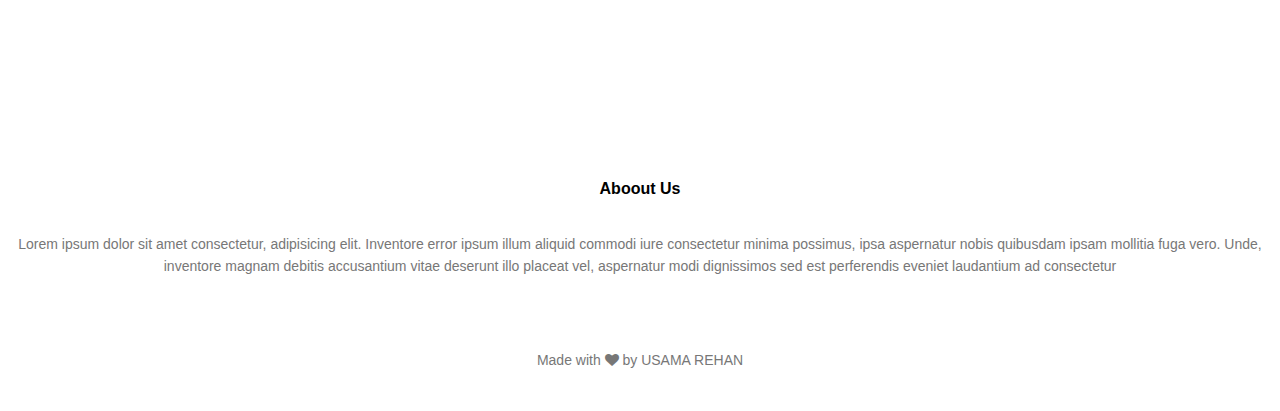
<file: course.html>
<!DOCTYPE html>
<html lang="en">

<head>
    <meta charset="UTF-8">
    <meta http-equiv="X-UA-Compatible" content="IE=edge">
    <meta name="viewport" content="width=device-width, initial-scale=1.0">
    <title>University Website</title>
    <link rel="stylesheet" href="style.css">
    <link rel="stylesheet" href="https://cdnjs.cloudflare.com/ajax/libs/font-awesome/5.15.3/css/all.min.css" />
    <link rel="stylesheet" href="https://stackpath.bootstrapcdn.com/font-awesome/4.7.0/css/font-awesome.min.css">
     <!--------------------- AOS LIBRARY ------------------------------->
     <link href="https://unpkg.com/aos@next/dist/aos.css" rel="stylesheet">
</head>

<body>
    <section class="sub-header">

        <nav>
            <a href="index.html"><img src="./images/Dublin_logo.png" alt=""></a>
            <div class="nav-links" id="navLinks">
                <i class="fa fa-times" onclick="hideMenu()"></i>
                <ul>
                    <li><a href="./index.html">HOME</a></li>
                    <li><a href="./about.html">ABOUT</a></li>
                    <li><a href="./course.html">COURSE</a></li>
                    <li><a href="./blog.html">BLOG</a></li>
                    <li><a href="./contact.html">CONTACT</a></li>
                </ul>
            </div>
            <i class="fa fa-bars" onclick="showMenu()"></i>
        </nav>
       <h1>OUR COURSES</h1>
    </section>
     <!-- COURSE -->
     <section class="course">
        <h1>Courses We Offer</h1>
        <p>Lorem ipsum, dolor sit amet consectetur adipisicing elit. Odio voluptates iusto quibusdam ut, hic nesciunt
            ratione voluptate ab est. Sit et non voluptatem delectus quibusdam molestiae praesentium facilis, similique
            ad?</p>
        <div class="row">
            <div class="course-col" data-aos="flip-left">
                <h3>intermediate</h3>
                <p>Lorem ipsum dolor sit, amet consectetur adipisicing elit. Iusto, voluptatem deserunt architecto quas, enim expedita cupiditate explicabo id in eaque doloremque libero exercitationem quasi ipsa ut reprehenderit esse accusamus mollitia rem temporibus, suscipit consequatur sint sequi? Eveniet consequatur quae commodi voluptate fugiat, non sit inventore sequi officia doloribus enim repellendus recusandae </p>
            </div>
            <div class="course-col" data-aos="flip-left">
                <h3>Degree</h3>
                <p>Lorem ipsum dolor sit amet consectetur adipisicing elit. Veritatis, eius. Fugit, quisquam. Repellat iusto hic exercitationem natus mollitia, aut praesentium quod in, porro, velit explicabo magnam eligendi quas! Veritatis libero ab mollitia maxime molestias sequi ipsam odio! Non eveniet perspiciatis facilis autem quaerat optio? Possimus eveniet quis similique harum ex voluptatem fugiat dolor odio tenetur voluptatum?</p>
            </div>
            <div class="course-col" data-aos="flip-left">
                <h3>Post graduation</h3>
                <p>Lorem ipsum dolor sit amet consectetur adipisicing elit. Numquam voluptate et neque. Maxime quasi libero, voluptatem nihil voluptas cum perspiciatis expedita fugit illo, ab, debitis saepe beatae ipsum consectetur ullam officiis similique quibusdam. Aut enim vel aliquid at voluptatum, perspiciatis quos dignissimos quia sapiente, rem nostrum dolorem omnis quidem magni ab inventore autem, molestiae doloribus ad!</p>
            </div>
        </div>
        </div>
    </section>
<!-- facilities -->
<section class="facilities">
    <h1>OUR facilities</h1>
    <P>Lorem ipsum dolor sit amet, consectetur adipisicing elit. Atque.</P>
    <div class="row">
        <div class="facilities-col"   data-aos="flip-down">
            <img src="./images/library.png" alt="">
            <h3>World Class library</h3>
            <p>Lorem ipsum, dolor sit amet consectetur adipisicing elit. Ad illum nam maxime nisi. Aspernatur possimus voluptas, qui unde pariatur quibusdam magnam </p>
        </div>
        <div class="facilities-col"   data-aos="flip-down">
            <img src="./images/basketball.png" alt="">
            <h3>Largest Play Gorund</h3>
            <p>Lorem ipsum, dolor sit amet consectetur adipisicing elit. Ad illum nam maxime nisi. Aspernatur possimus voluptas, qui unde pariatur quibusdam magnam </p>
        </div>
        <div class="facilities-col"   data-aos="flip-down">
            <img src="./images/cafeteria.png" alt="">
            <h3>Tasty and Healthy</h3>
            <p>Lorem ipsum, dolor sit amet consectetur adipisicing elit. Ad illum nam maxime nisi. Aspernatur possimus voluptas, qui unde pariatur quibusdam magnam </p>
        </div>
    </div>
</section>
 
 <!-- footer -->
   <section class="footer">
       <h4>Aboout Us</h4>
       <p>Lorem ipsum dolor sit amet consectetur, adipisicing elit. Inventore error ipsum illum aliquid commodi iure consectetur minima possimus, ipsa aspernatur nobis quibusdam ipsam mollitia fuga vero. Unde, inventore magnam debitis accusantium vitae deserunt illo placeat vel, aspernatur modi dignissimos sed est perferendis eveniet laudantium ad consectetur</p>
       <div class="icons">
           <i class="fa fa-facebook" data-aos="flip-up"></i>
           <i class="fa fa-instagram" data-aos="flip-up"></i>
           <i class="fa fa-twitter" data-aos="flip-up"></i>
           <i class="fa fa-linkedin" data-aos="flip-up"></i>
       </div>
       <p>Made with <i class="fa fa-heart"></i>&nbsp;by USAMA REHAN</p>
   </section>

    <script>
        var navLinks = document.getElementById("navLinks");
        function showMenu() {
            navLinks.style.right = "0"
        }
        function hideMenu() {
            navLinks.style.right = "-200px"
        }
    </script>
         <!-- AOS -->
         <script src="https://unpkg.com/aos@next/dist/aos.js"></script>
         <script>
             AOS.init();
           </script>
</body>

</html>
</file>
<file: style.css>
*{
     margin: 0;
     padding: 0;
     font-family: 'poppins',sans-serif;
    
}


.header{

     min-height: 100vh;
     width: 100%;
     background: linear-gradient(rgba(4,9,30,0.7),rgba(4,9,30,0.7)),url('./images/banner.png');
     background-position: center;
     background-size: cover;
     position: relative;
}
nav{
     display: flex;
     padding: 2% 6%;
     justify-content: space-between;
     align-items: center;
}
nav img{
    
    filter: brightness(80.5);
     width: 150px;
}
.nav-links{
     flex: 1;
     text-align: right;
}
.nav-links ul li{
     list-style: none;
     display: inline-block;
     padding: 8px 12px;
     position: relative;
}
.nav-links ul li a {

     text-decoration:none;
     color: #fff;
     font-size: 13px;
}
.nav-links ul li::after{
    
     content:'';
     width: 0%;
     height: 2px;
     background: #36eef4;
     display:block;
     margin:auto ;
     transition: 0.5s;
}
.nav-links ul li:hover::after{
    width: 100%;

}
.text-box{
    width:90%;
    color: #fff;
    position: absolute;
    top: 50%;
    left: 50%;
    transform: translate(-50%,-50%);
    text-align: center;
}
.text-box h1{
    font-size: 62px;
}
.text-box p{
    margin: 10px 0 40px;
    font-size: 14px;
    color:#fff;
}
.hero-btn{
    display: inline-block;
    text-decoration: none;
    color: #fff;
    border: 1px solid #fff;
    padding: 12px 34px;
    font-size: 13px;
    background: transparent;
    position: relative;
    cursor: pointer;
}
.hero-btn:hover{

    border: 1px solid #5894a3;
    background:#36f4eb ;
    transition: 1s ease-in-out;
}
nav .fa{
    display: none;
}
@media (max-width:700px) {
    .text-box h1{
        font-size: 20px;
    }
    .nav-links ul li{
        display: block;
    }
    .nav-links{
        position: fixed;
        background: #0bced8;
        height: 100vh;
        width: 200px;
        top: 0;
        right: -200px;
        text-align: left;
        z-index: 2;
        transition: 1s;
    }
    nav .fa{

        display: block;
        color: #fff;
        margin: 10px;
        font-size: 22px;
        cursor: pointer;
    }
    .nav-links ul{
        padding: 30px;
    }
    .nav-links ul li a {

        
        color: rgb(0, 2, 3);
        
   }
}
 /* course */
 .course{
     width: 80%;
     margin: auto;
     text-align: center;
     padding-top:100px;
 }
 h1{
     font-size: 36px;
     font-weight: 600;
 }
 p{
     color: #777;
     font-size: 14px;
     font-weight: 300;
     line-height: 22px;
     padding: 10px;
 }
 .row{
     margin-top:5%;
     display:flex;
     justify-content: space-between;
 }
 .course-col{
     flex-basis:31%;
     background: rgba(194, 216, 248, 0.7);
     border-radius: 10px;
     padding: 20px 12px;
     box-sizing: border-box;
     transition: 0.5s;
 }
 h3{
     text-align: center;
     font-weight: 600;
     margin: 10px 0;
 }
 .course-col:hover{
      box-shadow:  0 0 20px 0 rgba(134, 29, 69, 0.2);
 }
 @media( max-width: 700px){
     .row{
         flex-direction: column;
         
     }
     .course-col{
         margin-top: 10px;
     }
 }
 /* campus */
 .campus{
   width: 80%;
   margin: auto;
   text-align: center;
   padding-top: 50px;
 }
 .campus-col{
     flex-basis: 32%;
     border-radius:10px;
     margin-bottom: 30px;
     position: relative;
     overflow: hidden;
 }
 .campus-col img{
     width: 100%;
     display: block;
 }
 .layer{
     background: transparent;
     height: 100%;
     width: 100%;
     position: absolute;
     top: 0;
     left: 0;
     transition: 0.6s;
     
    }
    .layer:hover{
        
        background: rgba(39, 83, 172, 0.7);
 }
 .layer h3{
     width: 100%;
     font-weight: 500;
     color: #fff;
     font-size: 26px;
     bottom: 0;
     left: 50%;
     transform: translate(-50%);
     position: absolute;
     opacity: 0;
     transition: 0.7s;
 }
 .layer:hover h3{
bottom: 49%;
opacity: 1;
 }
 /* facilities */
 .facilities{
     width: 80%;
     margin: auto;
     text-align: center;
     padding-top:100px ;
     
 }
 .facilities-col{
     flex-basis: 31%;
     border-radius: 10px;
     margin-bottom: 5%;
     text-align: left;
 }
 .facilities-col img{
     width: 100%;
     border-radius: 10px;
 }
.facilities-col p{
    padding: 0;
}
.facilities-col{
    margin-top: 16px;
    margin-bottom: 15px;
    text-align: left;
}
/* testimonials */
.testimonials{
    width: 80%;
    margin: auto;
    padding-top:100px;
    text-align: center;
}
.testimonials-col{
    flex-basis: 44%;
    border-radius: 10px;
    margin-bottom: 5%;
    text-align: left;
    background: rgba(194, 216, 248, 0.7);;
    padding: 25px;
    cursor: pointer;
    display: flex;
}
.testimonials-col img{
    height: 40px;
    margin-left: 5px;
    margin-right: 30px;
    border-radius: 50%;
}
.testimonials-col p{
padding: 0;
}
.testimonials-col h3{
    margin-top: 15px;
    text-align: center;
}
.testimonials-col .fa{
    color: gold;
}
@media (max-width:700px) {
    .testimonials-col img{
        margin-left: 0px;
        margin-right: 15px;
    }
}
/* CONTACT US */
.cta {
    margin: 100px auto;
    width: 80%;
    background: linear-gradient(rgba(0,0,0,0.7),rgba(0,0,0,0.7)),url('./images/banner2.jpg');
    background-position:center ;
    background-size: cover;
    border-radius: 10px;
    text-align: center;
    padding: 100px 0;
}
.cta h1{
    color: #fff;
    padding: 0;
    margin-bottom: 40px;
}
@media  (max-width:700px){
    .cta h1{
        font-size: 24px;
    }
}
/* footer */
.footer{
    width: 100%;
    text-align: center;
    padding: 30px 0;
}
.footer h4{
    margin-bottom: 25px;
    margin-top: 20px;
    font-weight: 600;
}
.icons .fa{
    color: #3652f4;
    margin: 0 13px;
    cursor: pointer;
    padding:18px 0;
}
.fa-heart-o{
    color: #3a0909;
}
 /* about us page */
.sub-header{
    height: 50vh;
    width: 100%;
    background-image: linear-gradient(rgba(4,9,30,0.7),rgba(4,9,30,0.7)),url(./images/background.jpg);
    background-position: center;
    background-size: cover;
    text-align: center;
}
.sub-header h1{
    margin-top: 100px;
    color: #fff;
}
.about-us{
    width: 80%;
    margin: auto;
    padding-top: 80px;
    padding-bottom: 50px;
}
.about-col{
    flex-basis: 48%;
    padding: 30px 2px;
}
.about-col img{
    width: 100%;
}
.about-col h1{
    padding-top: 0;
    
}
.about-col p{
    padding: 15px 0 25px;
}
.red-btn{
    border: 1px solid #04304e;
    background: transparent;
    color: #003cff;
}
.red-btn:hover{
    color: rgb(12, 12, 12);
}
.blog-content{
    width: 80%;
    margin: auto;
    padding: 60px 0;
}
.blog-left{
    flex-basis: 65%;
}
.blog-left img{
    width: 100%;
}
.blog-left h2{
    color: #222;
    font-weight: 600;
    margin: 30px 0;
}
.blog-left p{
    color: #999;
    padding: 0;
}


.blog-right{
    flex-basis: 32%;
}
.blog-right h3{
    color: #fff;
    background: #36a8f4;
    padding: 7px 0;
    font-size: 16px;
    margin-bottom: 20px;
}
.blog-right div{
    display: flex;
    align-items: center;
    justify-content: space-between;
    color: #555;
    padding: 8px;
    box-sizing: border-box;
}

.comment-box {
    border: 1px solid #ccc;
    margin: 50px 0;
    padding: 10px 20px;
}
.comment-box h3{
    text-align: left;
}
.comment-form input,.comment-form textarea{
    width: 100%;
    padding: 10px;
    margin: 15px 0;
    box-sizing: border-box;
    border:none;
    outline: none;
    background: #faf3f3;
}
.comment-form button{
    margin: 10px 0;
}
@media (max-width:700px) {

.sub-header h1{
   font-size: 24px;
}
    
}
 /* contact us page */
 .location{
     width: 80%;
     margin: auto;
     padding: 80px 0;
 }
 .location iframe{
    width: 100%;
 }
 .contact-us{
     width: 80%;
     margin: auto;
 }
 .contact-col{
     flex-basis: 48%;
     margin-bottom: 30px;
 }
 .course-col div{
     display: flex;
     align-items: center;
     margin-bottom: 40px;
 }
 .course-col div .fa{
     font-size: 28px;
     color: #f44336;
     margin: 10px;
     margin-right:30px ;
 }
 .course-col div p{
     padding: 0;
 }
 .course-col div h5{
    font-size: 20px;
    margin-bottom:5px;
    color: #555;
    font-weight: 400;
 }
 .contact-col input, .contact-col textarea{

    width: 100%;
    padding: 15px;
    margin-bottom: 17px;
    outline: none;
    border: 1px solid #ccc;
    box-sizing: border-box;
 }
</file>
